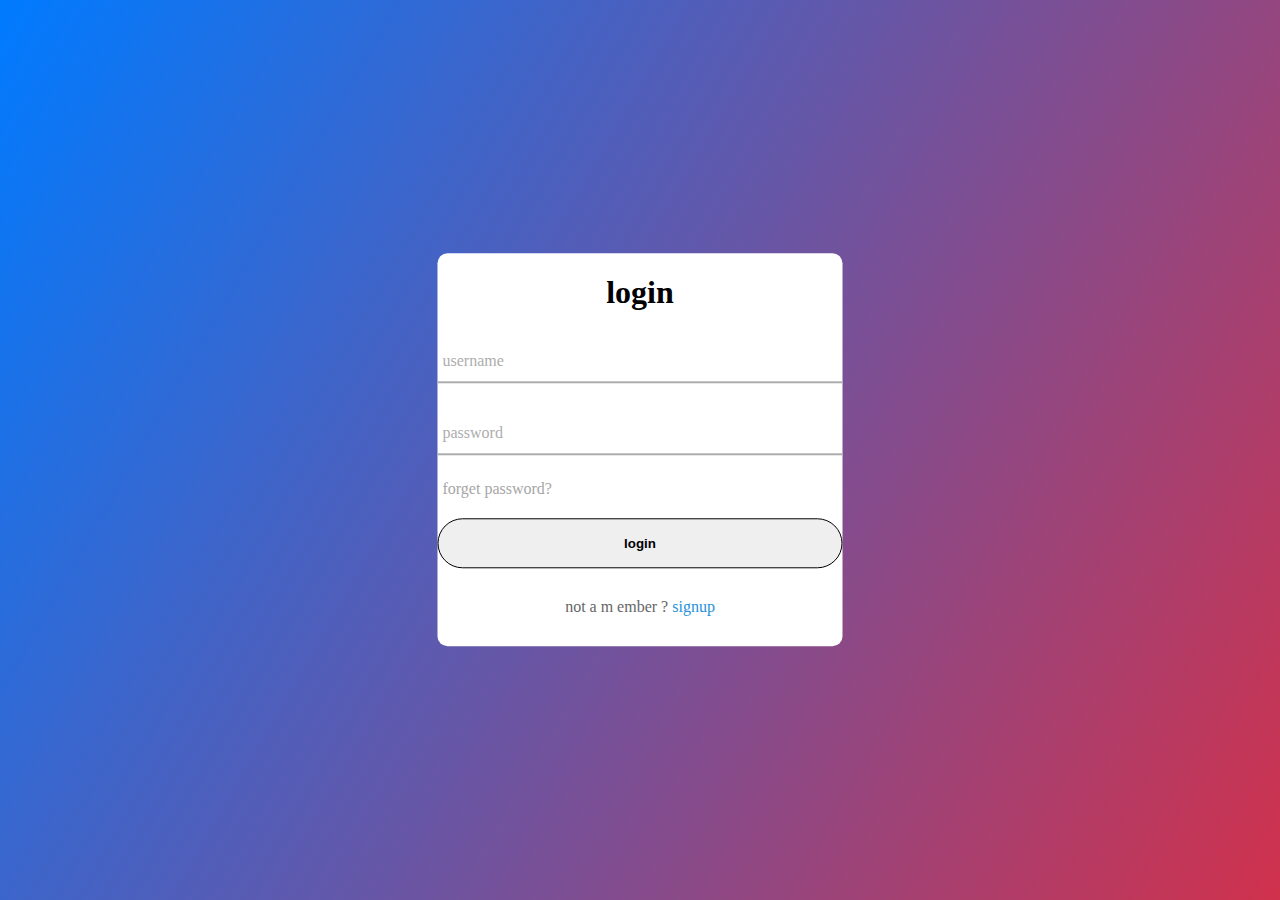
<file: loginform1.html>
<!DOCTYPE html>
<html lang="en">
<head>
    <meta charset="UTF-8">
    <meta http-equiv="X-UA-Compatible" content="IE=edge">
    <meta name="viewport" content="width=device-width, initial-scale=1.0">
    <title>Document</title>
    <style>
        body{
            margin: 0;
            padding: 0;
            font-family: roboto;
            background-repeat: no-repeat;
            background-size: cover;
            background: linear-gradient(120deg,#007bff,#d0314c);
            height: 100vh;
            overflow: hidden;
        }
        .center{
            position: absolute;
            top: 50%;
            left: 50%;
            transform: translate(-50%,-50%);
            width: 45vh;
            background: white;
            border-radius: 10px;
        }
        .center h1{
            text-align: center;
            box-sizing: border-box;
        }
        form .txt_field{
            position: relative;
            border-bottom: 2px solid #adadad;
            margin: 30px 0;
        }
        .txt_field input{
            width: 100%;
            padding: 0 5px;
            height: 40px;
            font-size: 16px;
            border: none;
            background: none;
            outline: none;
        }
        .txt_field label{
            position: absolute;
            top: 50%;
            left: 5px;
            color: #adadad;
            transform: translateY(-50%);
            font-size: 16px;
            pointer-events: none;
        }
        .txt_field span::before{
            content: '';
            position: absolute;
            top: 40px;
            left: 0;
            width: 0px;
            height: 2px;
            background: #2691d9;
            transition: .5s;
        }
        .txt_field input:focus~label,
        .txt_field input:valid~label{
            top: -5px;
            color:#2691d9 ;
        }

        .txt_field input:focus~span::before,
        .txt_field input:valid~span::before{
            width: 100%;
        }

        .pass{
            margin: -5px 0 20px 5px;
            color: #a6a6a6;
            cursor: pointer;
        }
        .pass:hover{
            text-decoration: underline;

        }
        input[type="submit"]{
            width: 100%;
            height: 50px;
            border: 1px solid;
            border-radius: 25px;
            font-weight: 700;
            cursor: pointer;
        }

        input[type="submit"]:hover{
            background: #2691d9;
            color: #e9f4fb;
            transition: .5s;
        }

        .signup_link{
            margin: 30px 0;
            text-align: center;
            font-size: 16px;
            color: #666666;
        }
        .signup_link a{
            color: #2691d9;
            text-decoration: none;
        }
        .signup_link a:hover{
            text-decoration: underline;
        }
        .homeabout{
            width: 100vh;
            height: 100vh;
        }

        
        


    </style>
</head>
<body>
    <div class="container">
        <div class="center">
            <h1>login</h1>
            <form action="" method="post">
                <div class="txt_field">
                    <input type="email" name="email" required>
                    <span></span>
                    <label for="">username</label>
                </div>

                <div class="txt_field">
                    <input type="password" name="password" required>
                    <span></span>
                    <label for="">password</label>
                </div>
                <div class="pass">forget password?</div>
                <input name="submit" type="submit" value="login" id="">
                <div class="signup_link">
                    not a m ember ? <a href="#">signup</a>
                </div>

            </form>
        </div>

    </div>
</body>
</html>
</file>
